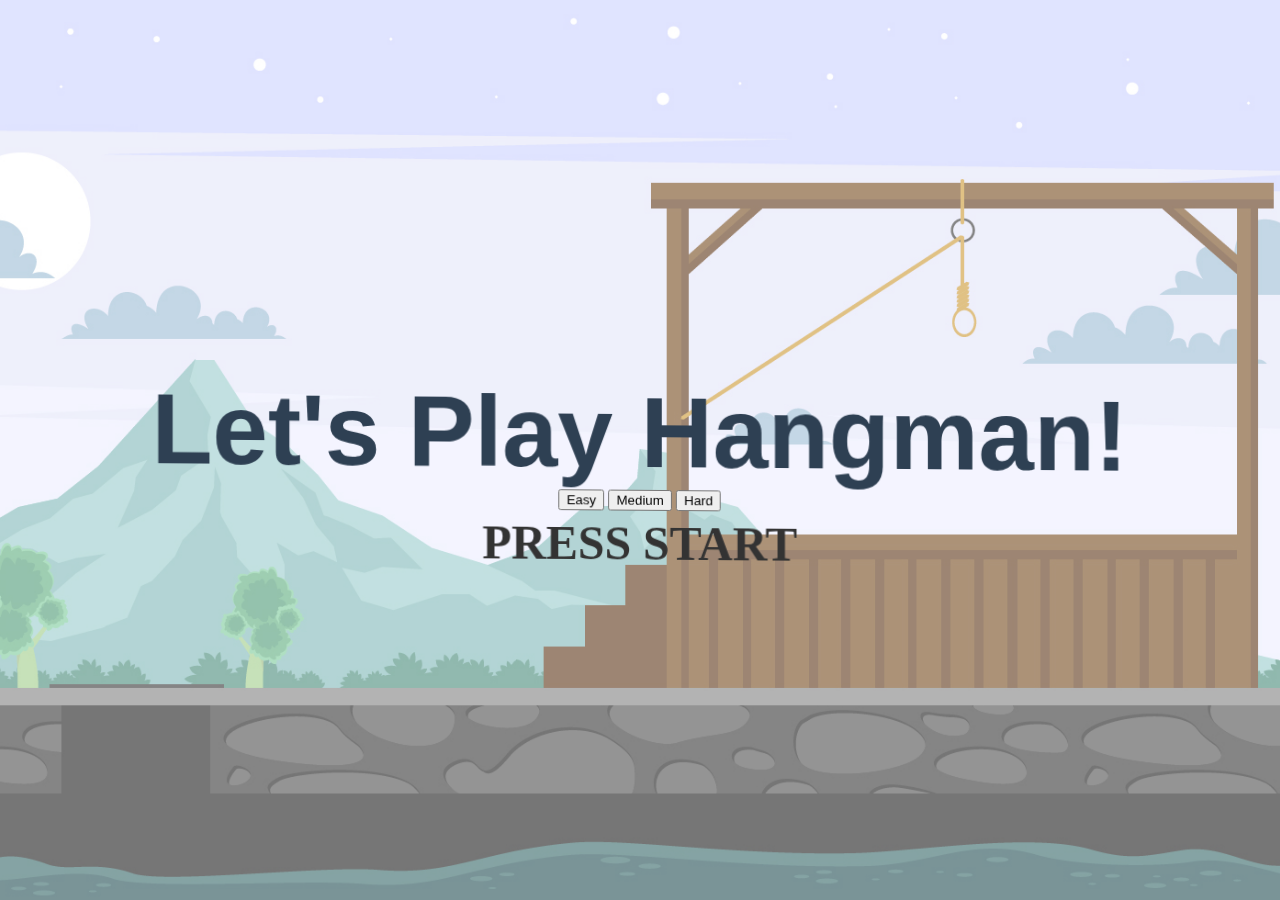
<file: index.html>
<!DOCTYPE html>
<html lang="en">
<head>
    <meta charset="UTF-8">
    <meta http-equiv="X-UA-Compatible" content="IE=edge">
    <meta name="viewport" content="width=device-width, initial-scale=1.0">
    <title>Lets Play Hangman!</title>
    <link rel="stylesheet" href="css/style.css">
</head>
<body>
    <!-- Inspired by: https://codepen.io/nodws/pen/aVBoVp -->
    <!-- Main menu for game -->
    <div class="brand">
        <h1>Let's Play Hangman!</h1>
        <div>
            <button class="difficulty" id="easy" onclick="changeDifficulty(1)">Easy</button>
            <button class="difficulty" id="medium" onclick="changeDifficulty(2)">Medium</button>
            <button class="difficulty" id="hard" onclick="changeDifficulty(3)">Hard</button>
        </div> 
        <a href="main.html">PRESS START</a>
    </div>
    <script src="js/script.js"></script>
</body>
</html>
</file>
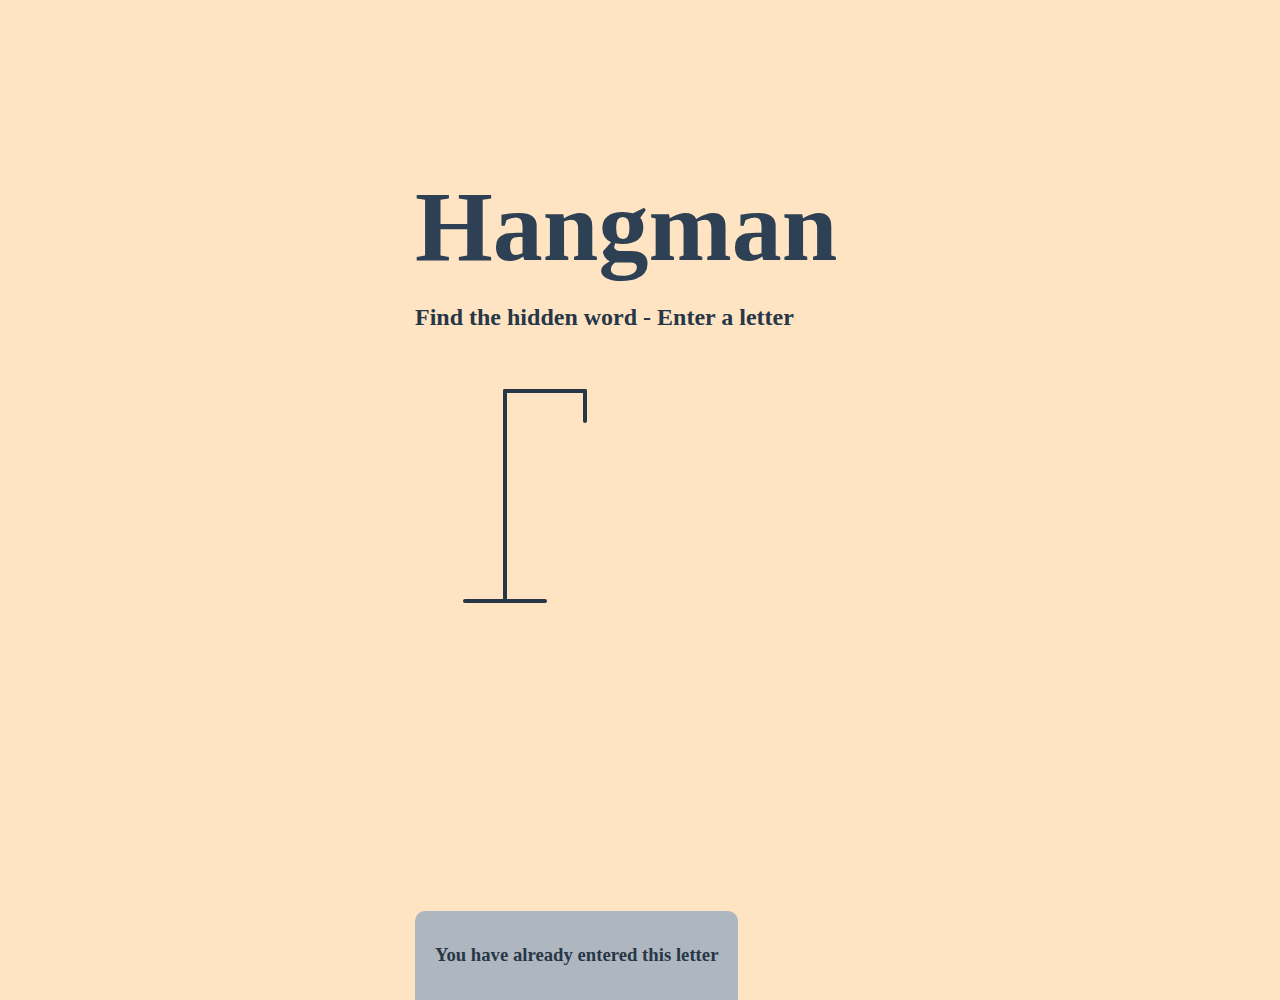
<file: main.html>
<!DOCTYPE html>
<html lang="en">
<head>
    <meta charset="UTF-8">
    <meta http-equiv="X-UA-Compatible" content="IE=edge">
    <meta name="viewport" content="width=device-width, initial-scale=1.0">
    <title>Hangman</title>
    <link rel="stylesheet" href="css/mainStyle.css">
</head>
<body>
    <!-- inspired from: https://www.youtube.com/watch?v=fsK9pydvDvY&t=26s&ab_channel=NinjasHub -->
    <!-- start the game -->
    <div class="main">
        <h1>Hangman</h1>
        <h2>Find the hidden word - Enter a letter</h2>
        <div class="game-container">
            <svg height="250" width="200" class="figure-container">
                <!-- Rod -->
                <line x1="60" y1="20" x2="140" y2="20" />
                <line x1="140" y1="20" x2="140" y2="50" />
                <line x1="60" y1="20" x2="60" y2="230" />
                <line x1="20" y1="230" x2="100" y2="230" />

                <!-- Head -->
                <circle cx="140" cy="70" r="20" class="figure-part" />
                <!-- Body -->
                <line x1="140" y1="90" x2="140" y2="150" class="figure-part" />
                <!-- Arms -->
                <line x1="140" y1="120" x2="120" y2="100" class="figure-part" />
                <line x1="140" y1="120" x2="160" y2="100" class="figure-part" />
                <!-- Legs -->
                <line x1="140" y1="150" x2="120" y2="180" class="figure-part" />
                <line x1="140" y1="150" x2="160" y2="180" class="figure-part" />
            </svg>

            <div class="wrong-letters-container">
                <div id="wrong-letters"></div>
            </div>
            <div class="word" id="word"></div>
        </div>

        <!-- Container for final message to play again -->
        <div class="popup-container" id="popup-container">
            <div class="popup">
                <h2 id="final-message"></h2>
                <button id="play-button">Play Again</button>
                <button id="main-button" onclick="window.location.href='index.html'">Main Menu</button>
            </div>
        </div>

        <!-- Notification prompt-->
        <div class="notification-container" id="notification-container">
            <h3>You have already entered this letter</h3>
        </div>
    </div>
    
    <script src="js/mainScript.js"></script>
</body>
</html>
</file>
<file: css/style.css>
html{
    height:100%
}
body{
    height:100%;
    background: url(../hangman.png) center center no-repeat;
    background-size:cover;
    display:flex;
    justify-content:center;
    align-items:center;
    font-family:sans-serif;
    margin:0;
    overflow:hidden
}
h1{
    margin: 50px 0 0;
    font-size: 100px;
    color: #2E4053 ;
}
.brand{  
    text-align:center;
    cursor:pointer;
}
.brand img{
    display:block;
    width:80vw;
    max-width:700px;
    height:auto;
    transition:0.2s
}
.brand a{
    display:block;
    font-family: 'Passion One';
    font-size:3em;
    color:#333;
    font-weight:800;
    text-decoration:none;
    background:rgba(0,0,40,0);
    padding:5px 15px;
    transition:0.4s
}
.brand:hover a{  
    color:rgba(200,80,50,1);
    text-shadow:2px 5px 0 rgba(0,0,0,0.6)
}
</file>
<file: css/mainStyle.css>
*{
    box-sizing: border-box;
}

body{
    background-color: bisque;
    color: #283747 ;
    font-family: "Times New Roman", Times, serif;
    display: flex;
    flex-direction: column;
    align-items: center;
    justify-content: center;
    height: 80vh;
    margin: 0;
    overflow: hidden;
}

h1{
    margin: 150px 0 0;
    font-size: 100px;
    color: #2E4053 ;
}

.game-container{
    padding: 20px 30px;
    position: relative;
    margin: auto;
    height: 350px;
    width: 450px;
}

.figure-container{
    fill: transparent;
    stroke: #283747;
    stroke-width: 4px;
    stroke-linecap: round;
}

.figure-part{
    display: none;
}

.wrong-letters-container{
    position: absolute;
    top: 20px;
    right: 20px;
    display: flex;
    flex-direction: column;
    text-align: right;
}

.wrong-letters-container p{
    margin: 0 0 5px;
}

.wrong-letters-container span{
    font-size: 24px;
}

.word{
    display: flex;
    position: absolute;
    bottom: 10px;
    left: 50%;
    transform: translateX(-50%);
}

.letter{
    border-bottom: 3px solid #34495E;
    display: inline-flex;
    font-size: 40px;
    align-items: center;
    justify-content: center;
    margin:  3px;
    height: 50px;
    width: 40px;
}

.popup-container{
    background-color: rgba(0,0,0,0.3);
    position: fixed;
    top: 0;
    bottom: 0;
    left: 0;
    right: 0;
    display: none;
    align-items: center;
    justify-content: center;
}

.popup{
    background-color: #D6DBDF  ;
    border-radius: 5px;
    box-shadow: 0 15px 10px 3px rgba(0,0,0,0.1);
    padding: 20px;
    text-align: center;
}

.popup button{
    cursor: pointer;
    background-color: #2E4053;
    color: #D6DBDF;
    border: 0;
    margin-top: 20px;
    padding: 12px 20px;
    font-size: 16px;
}

.popup button:active{
    transform: scale(0.98);
}

.popup button:focus{
    outline: 0;
}

.notification-container{
    background-color: #AEB6BF;
    border-radius: 10px 10px 0 0;
    padding: 15px 20px;
    position: absolute;
    bottom: -100px;
    transition: transform 0.4s ease-in-out;
}

.notification-container p{
    margin: 0;
}

.notification-container.show{
    transform: translateY(-100px);
}

.main{
    justify-content: center;
}
</file>
